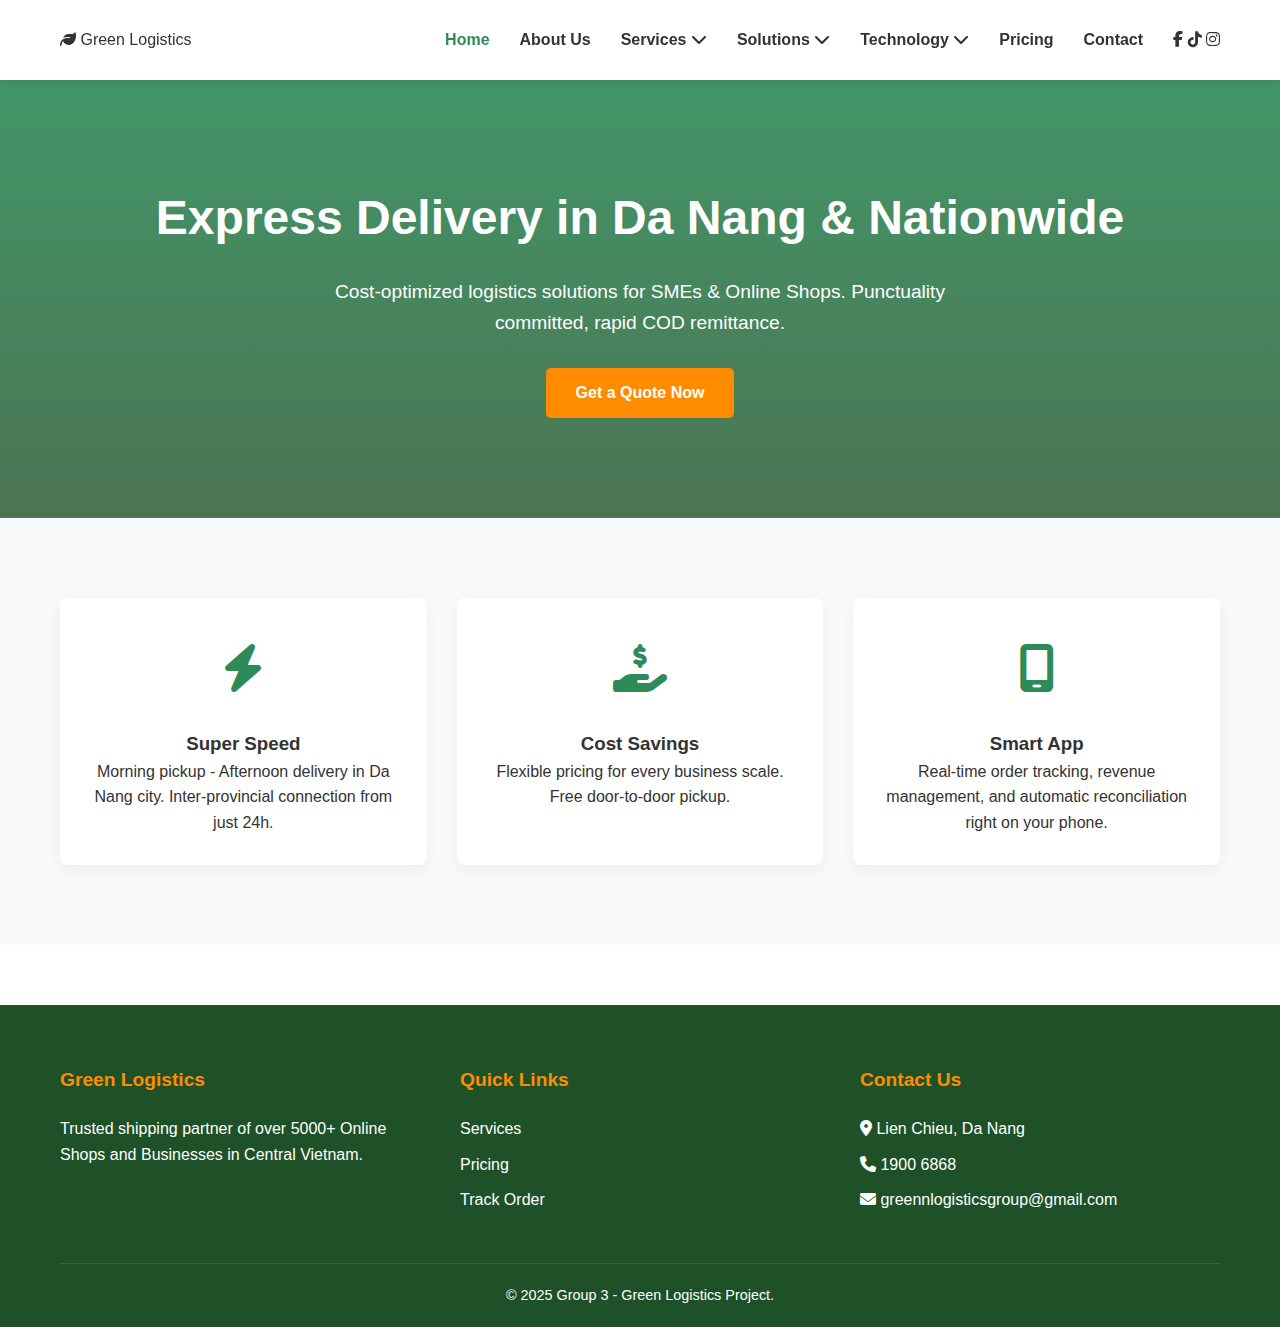
<file: index.html>
<!DOCTYPE html>
<html lang="en">
<head>
    <meta charset="UTF-8">
    <meta name="viewport" content="width=device-width, initial-scale=1.0">
    <title>Green Logistics - Green Transportation, Delivering Trust</title>
    <link rel="stylesheet" href="https://cdnjs.cloudflare.com/ajax/libs/font-awesome/6.4.0/css/all.min.css">
    <link rel="stylesheet" href="css/style.css">
</head>
<body>

<header>
    <div class="container navbar">
        <a href="index.html" class="logo">
            <i class="fas fa-leaf"></i> Green Logistics
        </a>

        <div class="hamburger">
            <i class="fas fa-bars"></i>
        </div>

        <ul class="nav-links">
            <li><a href="index.html">Home</a></li>
            
            <li><a href="pages/about.html">About Us</a></li>
            
            <li class="dropdown-trigger">
                <a href="pages/services.html">Services <i class="fas fa-chevron-down"></i></a>
                <ul class="dropdown-menu">
                    <li><a href="pages/services/same-day.html">Same-Day Delivery</a></li>
                    <li><a href="pages/services/cod.html">COD Service</a></li>
                    <li><a href="pages/services/warehouse.html">Warehousing & Fulfillment</a></li>
                </ul>
            </li>

            <li class="dropdown-trigger">
                <a href="pages/solutions.html">Solutions <i class="fas fa-chevron-down"></i></a>
                <ul class="dropdown-menu">
                    <li><a href="pages/solutions/online-shops.html">For Online Shops</a></li>
                    <li><a href="pages/solutions/sme.html">For SMEs</a></li>
                </ul>
            </li>

            <li class="dropdown-trigger">
                <a href="pages/technology.html">Technology <i class="fas fa-chevron-down"></i></a>
                <ul class="dropdown-menu">
                    <li><a href="pages/technology/tracking-system.html">Order Tracking</a></li>
                </ul>
            </li>

            <li><a href="pages/pricing.html">Pricing</a></li>
            <li><a href="pages/contact.html">Contact</a></li>

            <li class="social-icons-group">
                <a href="https://www.facebook.com/61584382042340/" target="_blank" class="social-icon fb" title="Facebook">
                    <i class="fab fa-facebook-f"></i>
                </a>
                <a href="https://www.tiktok.com/@logisticgreengroup/" target="_blank" class="social-icon tiktok" title="TikTok">
                    <i class="fab fa-tiktok"></i>
                </a>
                <a href="https://www.instagram.com/greenn_logistics/" target="_blank" class="social-icon insta" title="Instagram">
                    <i class="fab fa-instagram"></i>
                </a>
            </li>
        </ul>
    </div>
</header>

    <section class="hero">
        <div class="container">
            <h1>Express Delivery in Da Nang & Nationwide</h1>
            <p>Cost-optimized logistics solutions for SMEs & Online Shops. Punctuality committed, rapid COD remittance.</p>
            <a href="pages/contact.html" class="btn btn-primary">Get a Quote Now</a>
        </div>
    </section>

    <section class="features">
        <div class="container">
            <div class="grid-3">
                <div class="card">
                    <div class="card-icon"><i class="fas fa-bolt"></i></div>
                    <h3>Super Speed</h3>
                    <p>Morning pickup - Afternoon delivery in Da Nang city. Inter-provincial connection from just 24h.</p>
                </div>
                <div class="card">
                    <div class="card-icon"><i class="fas fa-hand-holding-dollar"></i></div>
                    <h3>Cost Savings</h3>
                    <p>Flexible pricing for every business scale. Free door-to-door pickup.</p>
                </div>
                <div class="card">
                    <div class="card-icon"><i class="fas fa-mobile-screen"></i></div>
                    <h3>Smart App</h3>
                    <p>Real-time order tracking, revenue management, and automatic reconciliation right on your phone.</p>
                </div>
            </div>
        </div>
    </section>

    <footer>
        <div class="container">
            <div class="footer-grid">
                <div class="footer-col">
                    <h3>Green Logistics</h3>
                    <p>Trusted shipping partner of over 5000+ Online Shops and Businesses in Central Vietnam.</p>
                </div>
                <div class="footer-col">
                    <h3>Quick Links</h3>
                    <ul>
                        <li><a href="pages/services.html">Services</a></li>
                        <li><a href="pages/pricing.html">Pricing</a></li>
                        <li><a href="pages/technology/tracking-system.html">Track Order</a></li>
                    </ul>
                </div>
                <div class="footer-col">
                    <h3>Contact Us</h3>
                    <ul>
                        <li><i class="fas fa-map-marker-alt"></i> Lien Chieu, Da Nang</li>
                        <li><i class="fas fa-phone"></i> 1900 6868</li>
                        <li><i class="fas fa-envelope"></i> greennlogisticsgroup@gmail.com</li>
                    </ul>
                </div>
            </div>
            <div class="copyright">
                <p>&copy; 2025 Group 3 - Green Logistics Project.</p>
            </div>
        </div>
    </footer>

    <script src="js/script.js"></script>
</body>
</html>
</file>
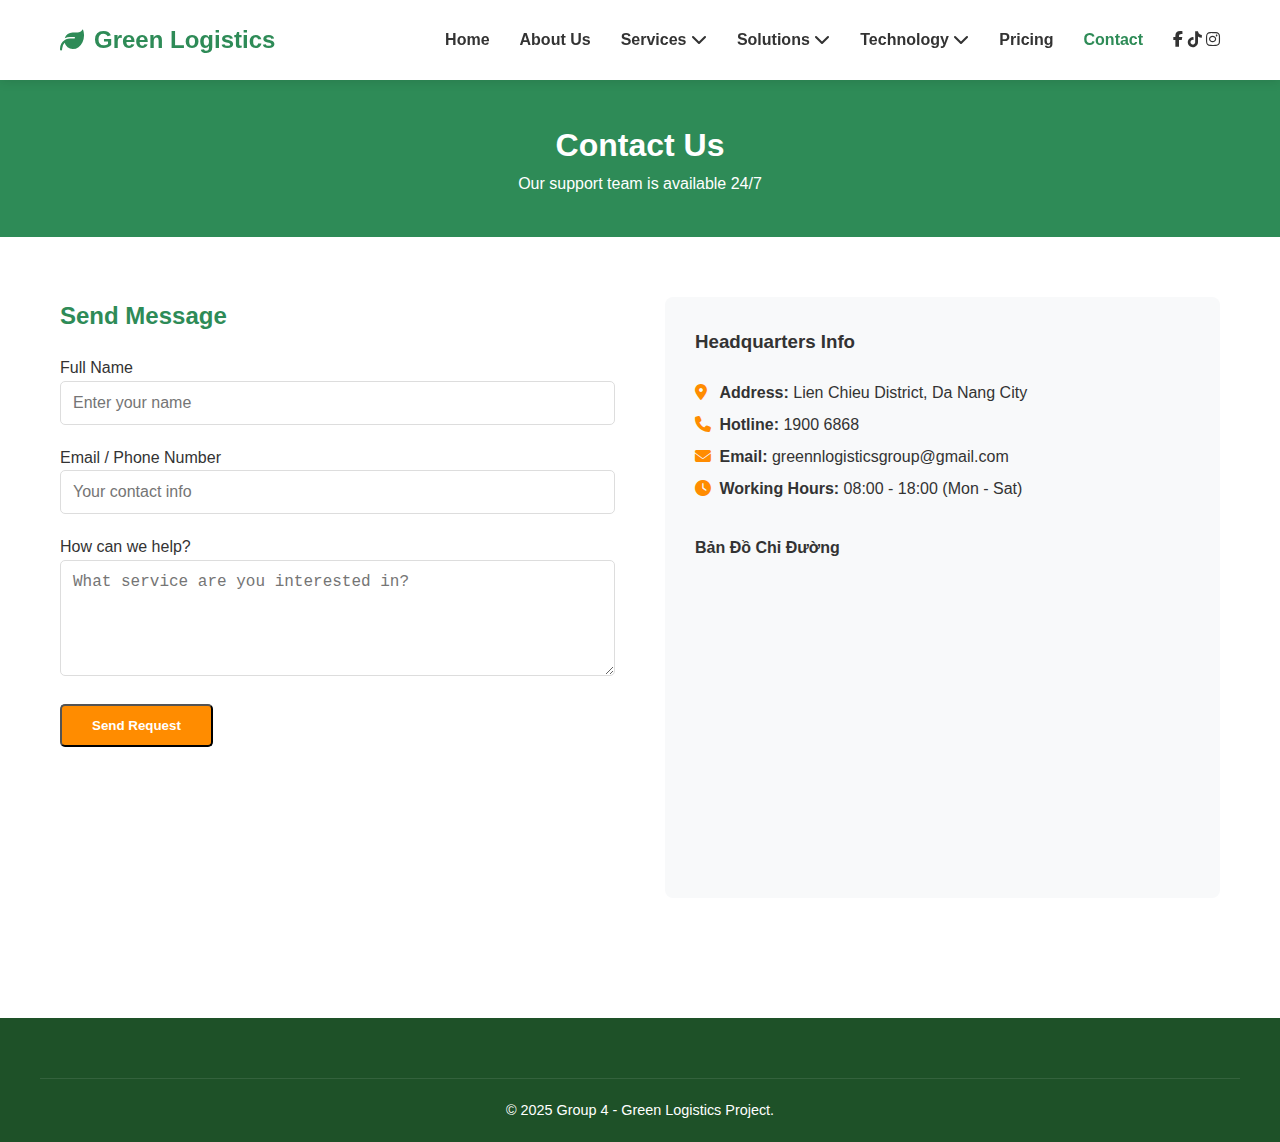
<file: pages/contact.html>
<!DOCTYPE html>
<html lang="en">
<head>
    <meta charset="UTF-8">
    <meta name="viewport" content="width=device-width, initial-scale=1.0">
    <title>Contact Us - Green Logistics</title>
    <link rel="stylesheet" href="https://cdnjs.cloudflare.com/ajax/libs/font-awesome/6.4.0/css/all.min.css">
    <link rel="stylesheet" href="../css/style.css">
</head>
<body>

<header>
    <div class="container navbar">
        <a href="../index.html" class="logo">
            <i class="fas fa-leaf"></i> Green Logistics
        </a>

        <div class="hamburger">
            <i class="fas fa-bars"></i>
        </div>

        <ul class="nav-links">
            <li><a href="../index.html">Home</a></li>
            
            <li><a href="about.html">About Us</a></li>
            
            <li class="dropdown-trigger">
                <a href="services.html">Services <i class="fas fa-chevron-down"></i></a>
                <ul class="dropdown-menu">
                    <li><a href="services/same-day.html">Same-Day Delivery</a></li>
                    <li><a href="services/cod.html">COD Service</a></li>
                    <li><a href="services/warehouse.html">Warehousing & Fulfillment</a></li>
                </ul>
            </li>

            <li class="dropdown-trigger">
                <a href="solutions.html">Solutions <i class="fas fa-chevron-down"></i></a>
                <ul class="dropdown-menu">
                    <li><a href="solutions/online-shops.html">For Online Shops</a></li>
                    <li><a href="solutions/sme.html">For SMEs</a></li>
                </ul>
            </li>

            <li class="dropdown-trigger">
                <a href="technology.html">Technology <i class="fas fa-chevron-down"></i></a>
                <ul class="dropdown-menu">
                    <li><a href="technology/tracking-system.html">Order Tracking</a></li>
                </ul>
            </li>

            <li><a href="pricing.html">Pricing</a></li>
            <li><a href="contact.html">Contact</a></li>

            <li class="social-icons-group">
                <a href="https://www.facebook.com/profile.php?id=61584382042340/" target="_blank" class="social-icon fb" title="Facebook">
                    <i class="fab fa-facebook-f"></i>
                </a>
                <a href="https://www.tiktok.com/@logisticgreengroup/" target="_blank" class="social-icon tiktok" title="TikTok">
                    <i class="fab fa-tiktok"></i>
                </a>
                <a href="https://www.instagram.com/greenn_logistics/" target="_blank" class="social-icon insta" title="Instagram">
                    <i class="fab fa-instagram"></i>
                </a>
            </li>
        </ul>
    </div>
</header>

    <div class="page-header">
        <div class="container">
            <h1>Contact Us</h1>
            <p>Our support team is available 24/7</p>
        </div>
    </div>

    <section class="container" style="padding: 60px 20px;">
        <div class="grid-3" style="grid-template-columns: 1fr 1fr; gap: 50px;">
            <div>
                <h2 style="margin-bottom: 20px; color: var(--primary-color);">Send Message</h2>
                <form>
                    <div class="form-group">
                        <label>Full Name</label>
                        <input type="text" class="form-control" placeholder="Enter your name">
                    </div>
                    <div class="form-group">
                        <label>Email / Phone Number</label>
                        <input type="text" class="form-control" placeholder="Your contact info">
                    </div>
                    <div class="form-group">
                        <label>How can we help?</label>
                        <textarea class="form-control" rows="5" placeholder="What service are you interested in?"></textarea>
                    </div>
                    <button type="submit" class="btn btn-primary">Send Request</button>
                </form>
            </div>

            <div style="background: var(--light-bg); padding: 30px; border-radius: 8px;">
                <h3 style="margin-bottom: 20px;">Headquarters Info</h3>
                <ul style="list-style: none; line-height: 2;">
                    <li><i class="fas fa-map-marker-alt" style="color: var(--accent-color); width: 20px;"></i> <strong>Address:</strong> Lien Chieu District, Da Nang City</li>
                    <li><i class="fas fa-phone" style="color: var(--accent-color); width: 20px;"></i> <strong>Hotline:</strong> 1900 6868</li>
                    <li><i class="fas fa-envelope" style="color: var(--accent-color); width: 20px;"></i> <strong>Email:</strong> greennlogisticsgroup@gmail.com</li>
                    <li><i class="fas fa-clock" style="color: var(--accent-color); width: 20px;"></i> <strong>Working Hours:</strong> 08:00 - 18:00 (Mon - Sat)</li>
                </ul>
                <div style="margin-top: 30px;">
                    <h4>Bản Đồ Chỉ Đường</h4>
                    <!-- BẮT ĐẦU: Bản đồ Google Maps nhúng thật -->
                    <div class="map-container">
<iframe src="https://www.google.com/maps/embed?pb=!1m18!1m12!1m3!1d4547.801496321552!2d108.14059357576016!3d16.069046739441585!2m3!1f0!2f0!3f0!3m2!1i1024!2i768!4f13.1!3m3!1m2!1s0x3142192acc1187a5%3A0xf584e0eee3fd1ddc!2zMTUxLzUyIMOCdSBDxqEsIEhvw6AgS2jDoW5oIELhuq9jLCBMacOqbiBDaGnhu4N1LCDEkMOgIE7hurVuZyA1NTAwMDAsIFZp4buHdCBOYW0!5e1!3m2!1svi!2s!4v1764814715483!5m2!1svi!2s" width="400" height="300" style="border:0;" allowfullscreen="" loading="lazy" referrerpolicy="no-referrer-when-downgrade"></iframe>
                    </div>
                    <!-- KẾT THÚC: Bản đồ -->
                </div>
            </div>
        </div>
    </section>


    <footer>
        <div class="container copyright">
            <p>&copy; 2025 Group 4 - Green Logistics Project.</p>
        </div>
    </footer>
    <script src="../js/script.js"></script>
</body>
</html>
</file>
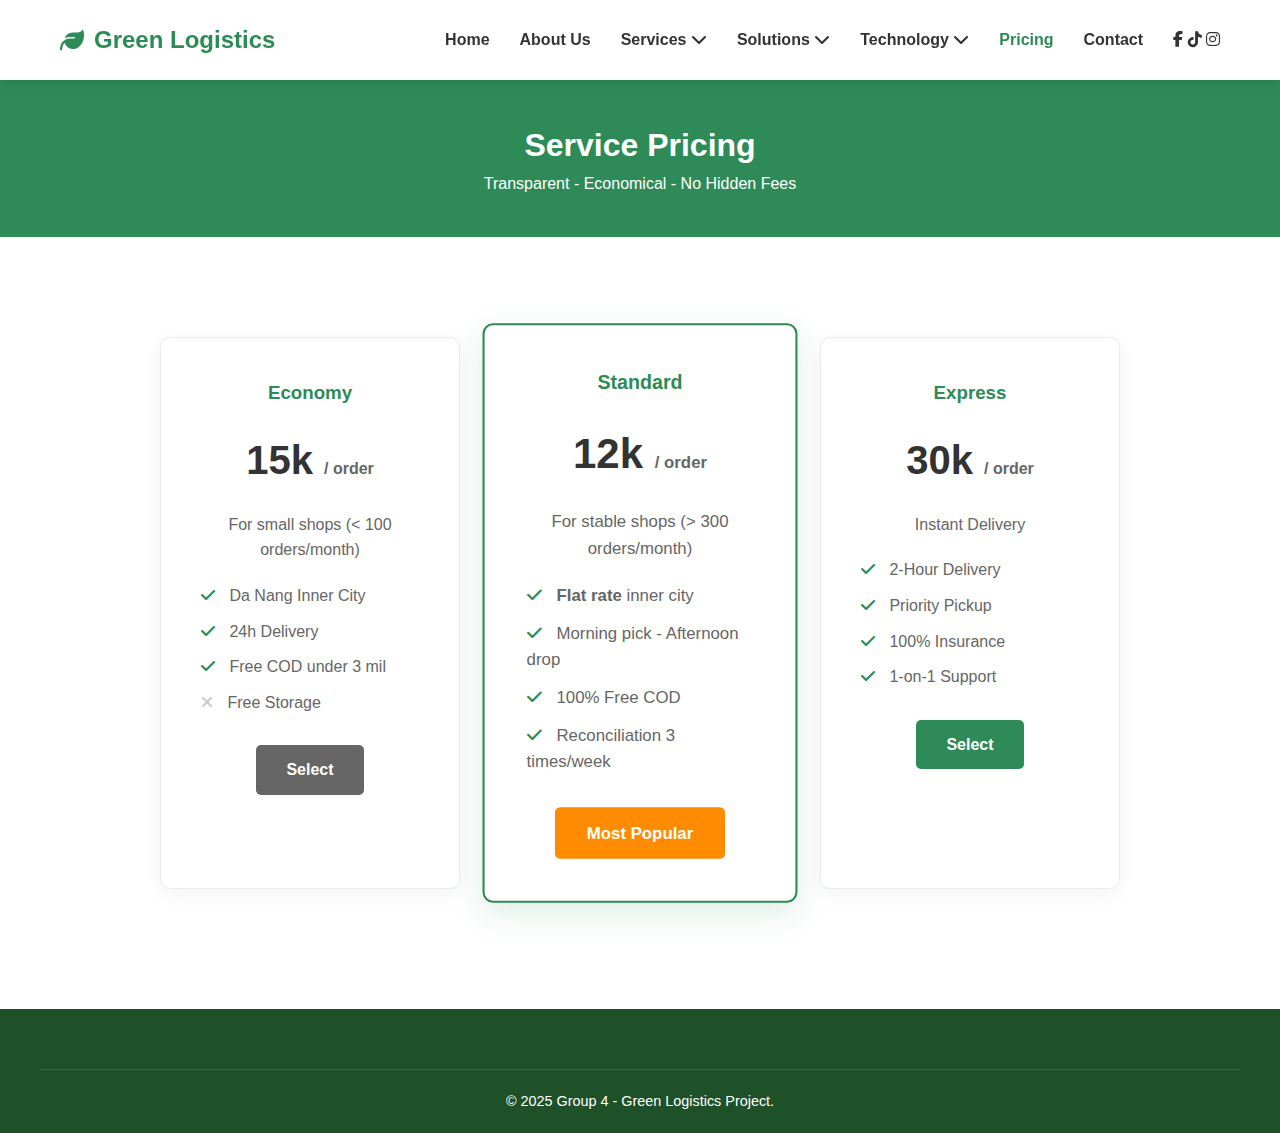
<file: pages/pricing.html>
<!DOCTYPE html>
<html lang="en">
<head>
    <meta charset="UTF-8">
    <meta name="viewport" content="width=device-width, initial-scale=1.0">
    <title>Pricing - Green Logistics</title>
    <link rel="stylesheet" href="https://cdnjs.cloudflare.com/ajax/libs/font-awesome/6.4.0/css/all.min.css">
    <link rel="stylesheet" href="../css/style.css">
</head>
<body>

<header>
    <div class="container navbar">
        <a href="../index.html" class="logo">
            <i class="fas fa-leaf"></i> Green Logistics
        </a>

        <div class="hamburger">
            <i class="fas fa-bars"></i>
        </div>

        <ul class="nav-links">
            <li><a href="../index.html">Home</a></li>
            <li><a href="about.html">About Us</a></li>
            
            <li class="dropdown-trigger">
                <a href="services.html">Services <i class="fas fa-chevron-down"></i></a>
                <ul class="dropdown-menu">
                    <li><a href="services/same-day.html">Same-Day Delivery</a></li>
                    <li><a href="services/cod.html">COD Service</a></li>
                    <li><a href="services/warehouse.html">Warehousing & Fulfillment</a></li>
                </ul>
            </li>

             <li class="dropdown-trigger">
                <a href="solutions.html">Solutions <i class="fas fa-chevron-down"></i></a>
                <ul class="dropdown-menu">
                    <li><a href="solutions/online-shops.html">For Online Shops</a></li>
                    <li><a href="solutions/sme.html">For SMEs</a></li>
                </ul>
            </li>

            <li class="dropdown-trigger">
                <a href="technology.html">Technology <i class="fas fa-chevron-down"></i></a>
                <ul class="dropdown-menu">
                    <li><a href="technology/tracking-system.html">Order Tracking</a></li>
                </ul>
            </li>

            <li><a href="pricing.html">Pricing</a></li>
            <li><a href="contact.html">Contact</a></li>

            <li class="social-icons-group">
                <a href="https://www.facebook.com/profile.php?id=61584382042340/" target="_blank" class="social-icon fb" title="Facebook">
                    <i class="fab fa-facebook-f"></i>
                </a>
                <a href="https://www.tiktok.com/@logisticgreengroup/" target="_blank" class="social-icon tiktok" title="TikTok">
                    <i class="fab fa-tiktok"></i>
                </a>
                <a href="https://www.instagram.com/greenn_logistics/" target="_blank" class="social-icon insta" title="Instagram">
                    <i class="fab fa-instagram"></i>
                </a>
            </li>
        </ul>
    </div>
</header>

    <div class="page-header">
        <div class="container">
            <h1>Service Pricing</h1>
            <p>Transparent - Economical - No Hidden Fees</p>
        </div>
    </div>

    <section class="container" style="padding: 60px 20px;">
        <div class="pricing-table">
            <div class="price-card">
                <h3>Economy</h3>
                <div class="price">15k <span>/ order</span></div>
                <p style="color: #666; margin-bottom: 20px;">For small shops (< 100 orders/month)</p>
                <ul class="price-features">
                    <li><i class="fas fa-check"></i> Da Nang Inner City</li>
                    <li><i class="fas fa-check"></i> 24h Delivery</li>
                    <li><i class="fas fa-check"></i> Free COD under 3 mil</li>
                    <li><i class="fas fa-times" style="color: #ccc;"></i> Free Storage</li>
                </ul>
                <a href="contact.html" class="btn btn-secondary" style="background: #666;">Select</a>
            </div>

            <div class="price-card featured">
                <h3>Standard</h3>
                <div class="price">12k <span>/ order</span></div>
                <p style="color: #666; margin-bottom: 20px;">For stable shops (> 300 orders/month)</p>
                <ul class="price-features">
                    <li><i class="fas fa-check"></i> <strong>Flat rate</strong> inner city</li>
                    <li><i class="fas fa-check"></i> Morning pick - Afternoon drop</li>
                    <li><i class="fas fa-check"></i> 100% Free COD</li>
                    <li><i class="fas fa-check"></i> Reconciliation 3 times/week</li>
                </ul>
                <a href="contact.html" class="btn btn-primary">Most Popular</a>
            </div>

            <div class="price-card">
                <h3>Express</h3>
                <div class="price">30k <span>/ order</span></div>
                <p style="color: #666; margin-bottom: 20px;">Instant Delivery</p>
                <ul class="price-features">
                    <li><i class="fas fa-check"></i> 2-Hour Delivery</li>
                    <li><i class="fas fa-check"></i> Priority Pickup</li>
                    <li><i class="fas fa-check"></i> 100% Insurance</li>
                    <li><i class="fas fa-check"></i> 1-on-1 Support</li>
                </ul>
                <a href="contact.html" class="btn btn-secondary">Select</a>
            </div>
        </div>
    </section>

    <footer>
        <div class="container copyright">
            <p>&copy; 2025 Group 4 - Green Logistics Project.</p>
        </div>
    </footer>
    <script src="../js/script.js"></script>
</body>
</html>
</file>
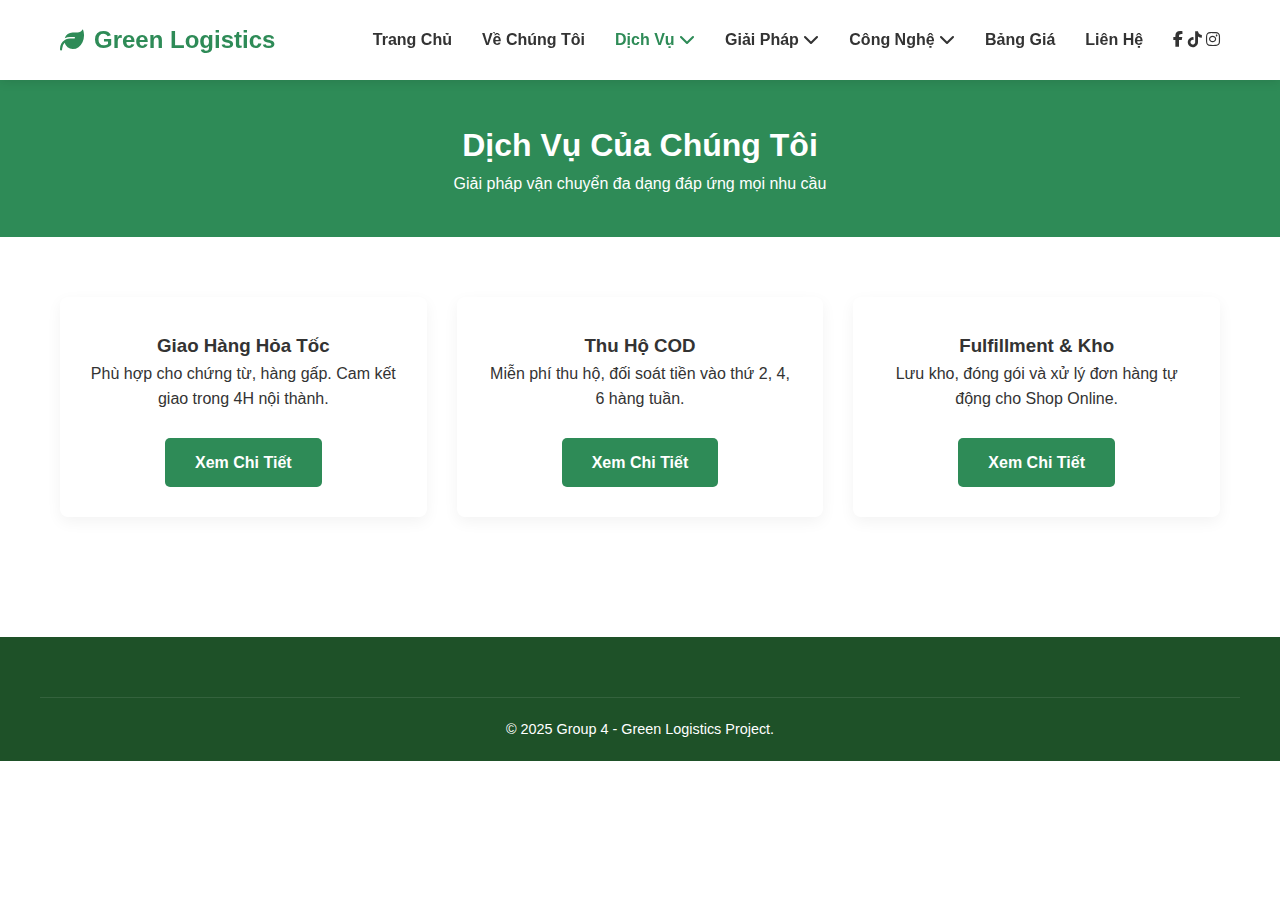
<file: pages/services.html>
<!DOCTYPE html>
<html lang="vi">
<head>
    <meta charset="UTF-8">
    <meta name="viewport" content="width=device-width, initial-scale=1.0">
    <title>Dịch Vụ - Green Logistics</title>
    <link rel="stylesheet" href="https://cdnjs.cloudflare.com/ajax/libs/font-awesome/6.4.0/css/all.min.css">
    <!-- Lùi ra 1 cấp để lấy CSS -->
    <link rel="stylesheet" href="../css/style.css">
</head>
<body>

<!-- HEADER CHUẨN (Dành cho các file trong thư mục /pages/) -->
<header>
    <div class="container navbar">
        <!-- Logo: Trỏ về trang chủ ở thư mục gốc -->
        <a href="../index.html" class="logo">
            <i class="fas fa-leaf"></i> Green Logistics
        </a>

        <!-- Nút Hamburger cho Mobile -->
        <div class="hamburger">
            <i class="fas fa-bars"></i>
        </div>

        <!-- Menu Chính -->
        <ul class="nav-links">
            <!-- 1. Trang Chủ (Lùi 1 cấp) -->
            <li><a href="../index.html">Trang Chủ</a></li>
            
            <!-- 2. Về Chúng Tôi (Cùng cấp) -->
            <li><a href="about.html">Về Chúng Tôi</a></li>
            
            <!-- 3. Dropdown Dịch Vụ -->
            <li class="dropdown-trigger">
                <a href="services.html">Dịch Vụ <i class="fas fa-chevron-down"></i></a>
                <ul class="dropdown-menu">
                    <!-- Các file này nằm trong thư mục services/ -->
                    <li><a href="services/same-day.html">Giao Trong Ngày</a></li>
                    <li><a href="services/cod.html">Dịch Vụ COD</a></li>
                    <li><a href="services/warehouse.html">Lưu Kho & Fulfillment</a></li>
                </ul>
            </li>

            <!-- 4. Dropdown Giải Pháp -->
             <li class="dropdown-trigger">
                <a href="solutions.html">Giải Pháp <i class="fas fa-chevron-down"></i></a>
                <ul class="dropdown-menu">
                    <!-- Các file này nằm trong thư mục solutions/ -->
                    <li><a href="solutions/online-shops.html">Cho Shop Online</a></li>
                    <li><a href="solutions/sme.html">Cho Doanh Nghiệp SME</a></li>
                </ul>
            </li>

            <!-- 5. Dropdown Công Nghệ -->
            <li class="dropdown-trigger">
                <a href="technology.html">Công Nghệ <i class="fas fa-chevron-down"></i></a>
                <ul class="dropdown-menu">
                    <!-- File này nằm trong thư mục technology/ -->
                    <li><a href="technology/tracking-system.html">Tra Cứu Đơn Hàng</a></li>
                </ul>
            </li>

            <!-- 6. Bảng Giá & Liên Hệ -->
            <li><a href="pricing.html">Bảng Giá</a></li>
            <li><a href="contact.html">Liên Hệ</a></li>

            <!-- 7. Mạng Xã Hội (Đã làm to hơn) -->
            <li class="social-icons-group">
                <!-- Bạn hãy thay link thật vào dấu # bên dưới -->
                <a href="https://www.facebook.com/profile.php?id=61584382042340/" target="_blank" class="social-icon fb" title="Facebook">
                    <i class="fab fa-facebook-f"></i>
                </a>
                <a href="https://www.tiktok.com/@logisticgreengroup/" target="_blank" class="social-icon tiktok" title="TikTok">
                    <i class="fab fa-tiktok"></i>
                </a>
                <a href="https://www.instagram.com/greenn_logistics/" target="_blank" class="social-icon insta" title="Instagram">
                    <i class="fab fa-instagram"></i>
                </a>
            </li>
        </ul>
    </div>
</header>

    <div class="page-header">
        <div class="container">
            <h1>Dịch Vụ Của Chúng Tôi</h1>
            <p>Giải pháp vận chuyển đa dạng đáp ứng mọi nhu cầu</p>
        </div>
    </div>

    <section class="container" style="padding: 60px 20px;">
        <div class="grid-3">
            <div class="card">
                <h3>Giao Hàng Hỏa Tốc</h3>
                <p>Phù hợp cho chứng từ, hàng gấp. Cam kết giao trong 4H nội thành.</p>
                <br>
                <a href="services/same-day.html" class="btn btn-secondary">Xem Chi Tiết</a>
            </div>
            <div class="card">
                <h3>Thu Hộ COD</h3>
                <p>Miễn phí thu hộ, đối soát tiền vào thứ 2, 4, 6 hàng tuần.</p>
                <br>
                <a href="services/cod.html" class="btn btn-secondary">Xem Chi Tiết</a>
            </div>
            <div class="card">
                <h3>Fulfillment & Kho</h3>
                <p>Lưu kho, đóng gói và xử lý đơn hàng tự động cho Shop Online.</p>
                <br>
                <a href="services/warehouse.html" class="btn btn-secondary">Xem Chi Tiết</a>
            </div>
        </div>
    </section>

    <!-- FOOTER (Giữ nguyên cấu trúc, sửa link nếu cần) -->
    <footer>
        <div class="container copyright">
            <p>&copy; 2025 Group 4 - Green Logistics Project.</p>
        </div>
    </footer>

    <!-- Lùi ra 1 cấp để lấy JS -->
    <script src="../js/script.js"></script>
</body>
</html>
</file>
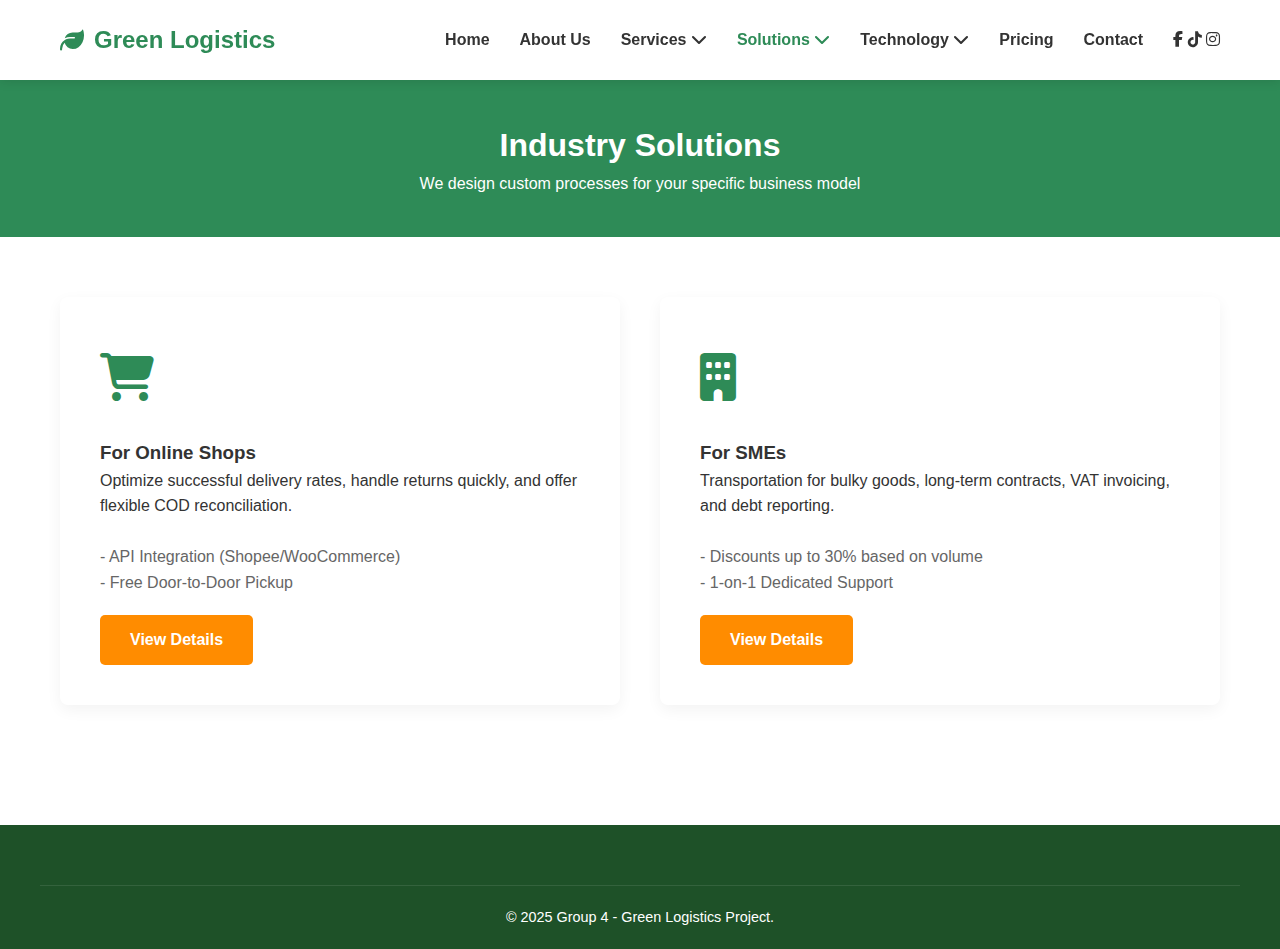
<file: pages/solutions.html>
<!DOCTYPE html>
<html lang="en">
<head>
    <meta charset="UTF-8">
    <meta name="viewport" content="width=device-width, initial-scale=1.0">
    <title>Solutions - Green Logistics</title>
    <link rel="stylesheet" href="https://cdnjs.cloudflare.com/ajax/libs/font-awesome/6.4.0/css/all.min.css">
    <link rel="stylesheet" href="../css/style.css">
</head>
<body>

<header>
    <div class="container navbar">
        <a href="../index.html" class="logo">
            <i class="fas fa-leaf"></i> Green Logistics
        </a>

        <div class="hamburger">
            <i class="fas fa-bars"></i>
        </div>

        <ul class="nav-links">
            <li><a href="../index.html">Home</a></li>
            <li><a href="about.html">About Us</a></li>
            
            <li class="dropdown-trigger">
                <a href="services.html">Services <i class="fas fa-chevron-down"></i></a>
                <ul class="dropdown-menu">
                    <li><a href="services/same-day.html">Same-Day Delivery</a></li>
                    <li><a href="services/cod.html">COD Service</a></li>
                    <li><a href="services/warehouse.html">Warehousing & Fulfillment</a></li>
                </ul>
            </li>

             <li class="dropdown-trigger">
                <a href="solutions.html">Solutions <i class="fas fa-chevron-down"></i></a>
                <ul class="dropdown-menu">
                    <li><a href="solutions/online-shops.html">For Online Shops</a></li>
                    <li><a href="solutions/sme.html">For SMEs</a></li>
                </ul>
            </li>

            <li class="dropdown-trigger">
                <a href="technology.html">Technology <i class="fas fa-chevron-down"></i></a>
                <ul class="dropdown-menu">
                    <li><a href="technology/tracking-system.html">Order Tracking</a></li>
                </ul>
            </li>

            <li><a href="pricing.html">Pricing</a></li>
            <li><a href="contact.html">Contact</a></li>

            <li class="social-icons-group">
                <a href="https://www.facebook.com/profile.php?id=61584382042340/" target="_blank" class="social-icon fb" title="Facebook">
                    <i class="fab fa-facebook-f"></i>
                </a>
                <a href="https://www.tiktok.com/@logisticgreengroup/" target="_blank" class="social-icon tiktok" title="TikTok">
                    <i class="fab fa-tiktok"></i>
                </a>
                <a href="https://www.instagram.com/greenn_logistics/" target="_blank" class="social-icon insta" title="Instagram">
                    <i class="fab fa-instagram"></i>
                </a>
            </li>
        </ul>
    </div>
</header>

    <div class="page-header">
        <div class="container">
            <h1>Industry Solutions</h1>
            <p>We design custom processes for your specific business model</p>
        </div>
    </div>

    <section class="container" style="padding: 60px 20px;">
        <div class="grid-3" style="grid-template-columns: 1fr 1fr; gap: 40px;">
            <div class="card" style="text-align: left; padding: 40px;">
                <div class="card-icon"><i class="fas fa-shopping-cart"></i></div>
                <h3>For Online Shops</h3>
                <p>Optimize successful delivery rates, handle returns quickly, and offer flexible COD reconciliation.</p>
                <br>
                <ul style="margin-bottom: 20px; color: #666;">
                    <li>- API Integration (Shopee/WooCommerce)</li>
                    <li>- Free Door-to-Door Pickup</li>
                </ul>
                <a href="solutions/online-shops.html" class="btn btn-primary">View Details</a>
            </div>

            <div class="card" style="text-align: left; padding: 40px;">
                <div class="card-icon"><i class="fas fa-building"></i></div>
                <h3>For SMEs</h3>
                <p>Transportation for bulky goods, long-term contracts, VAT invoicing, and debt reporting.</p>
                <br>
                <ul style="margin-bottom: 20px; color: #666;">
                    <li>- Discounts up to 30% based on volume</li>
                    <li>- 1-on-1 Dedicated Support</li>
                </ul>
                <a href="solutions/sme.html" class="btn btn-primary">View Details</a>
            </div>
        </div>
    </section>

    <footer>
        <div class="container copyright">
            <p>&copy; 2025 Group 4 - Green Logistics Project.</p>
        </div>
    </footer>
    <script src="../js/script.js"></script>
</body>
</html>
</file>
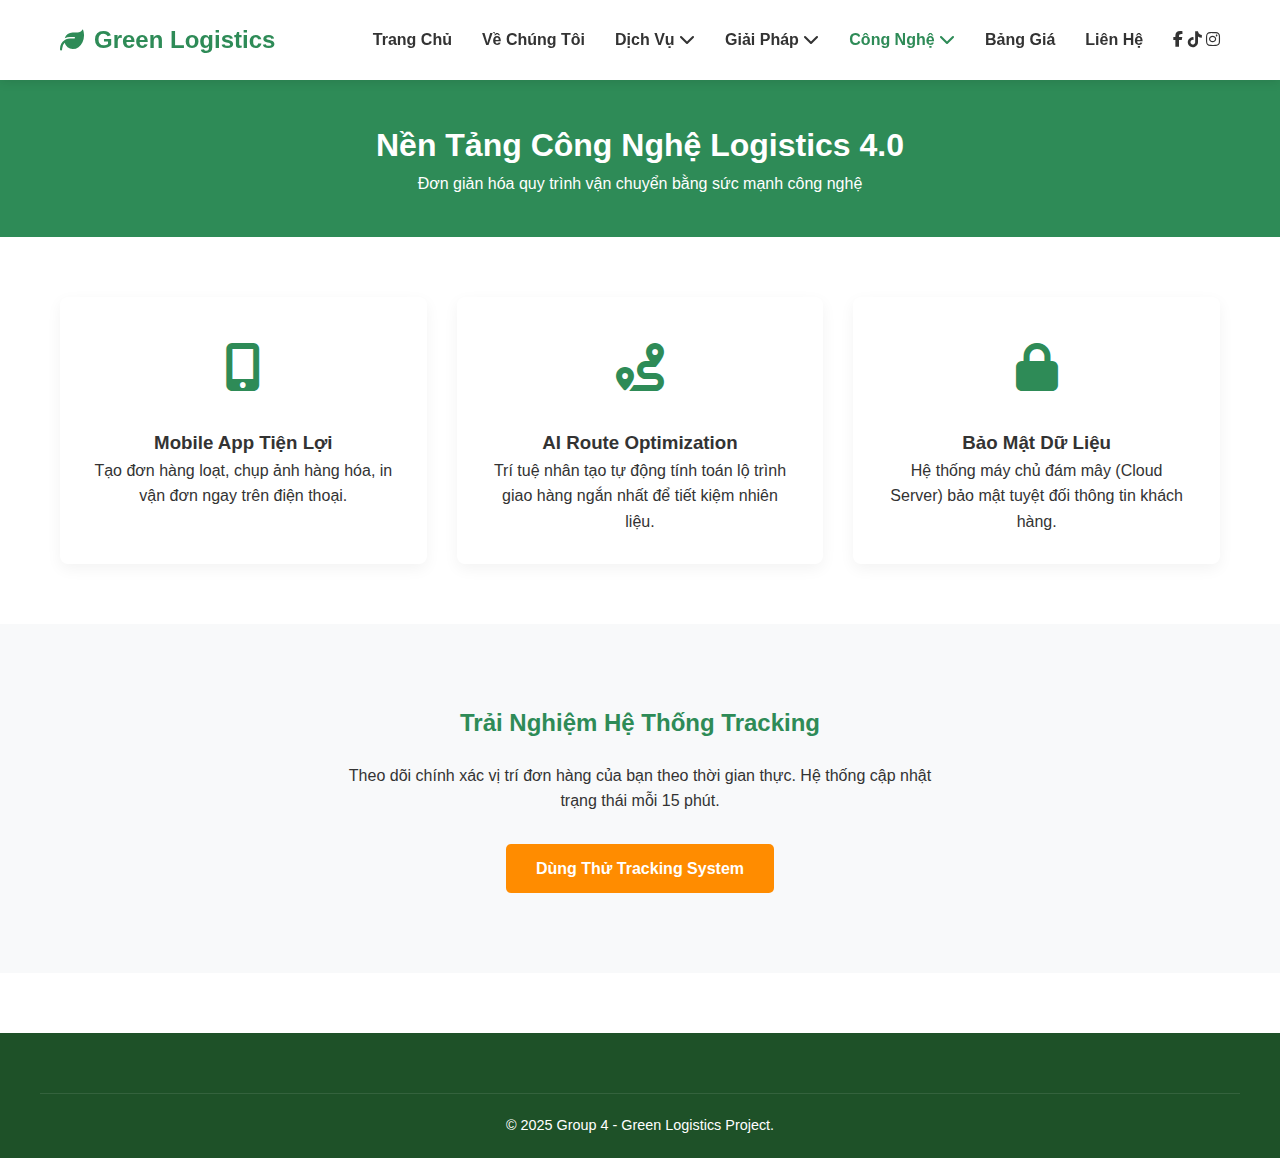
<file: pages/technology.html>
<!DOCTYPE html>
<html lang="vi">
<head>
    <meta charset="UTF-8">
    <meta name="viewport" content="width=device-width, initial-scale=1.0">
    <title>Công Nghệ - Green Logistics</title>
    <link rel="stylesheet" href="https://cdnjs.cloudflare.com/ajax/libs/font-awesome/6.4.0/css/all.min.css">
    <link rel="stylesheet" href="../css/style.css">
</head>
<body>

<!-- HEADER CHUẨN (Dành cho các file trong thư mục /pages/) -->
<header>
    <div class="container navbar">
        <!-- Logo: Trỏ về trang chủ ở thư mục gốc -->
        <a href="../index.html" class="logo">
            <i class="fas fa-leaf"></i> Green Logistics
        </a>

        <!-- Nút Hamburger cho Mobile -->
        <div class="hamburger">
            <i class="fas fa-bars"></i>
        </div>

        <!-- Menu Chính -->
        <ul class="nav-links">
            <!-- 1. Trang Chủ (Lùi 1 cấp) -->
            <li><a href="../index.html">Trang Chủ</a></li>
            
            <!-- 2. Về Chúng Tôi (Cùng cấp) -->
            <li><a href="about.html">Về Chúng Tôi</a></li>
            
            <!-- 3. Dropdown Dịch Vụ -->
            <li class="dropdown-trigger">
                <a href="services.html">Dịch Vụ <i class="fas fa-chevron-down"></i></a>
                <ul class="dropdown-menu">
                    <!-- Các file này nằm trong thư mục services/ -->
                    <li><a href="services/same-day.html">Giao Trong Ngày</a></li>
                    <li><a href="services/cod.html">Dịch Vụ COD</a></li>
                    <li><a href="services/warehouse.html">Lưu Kho & Fulfillment</a></li>
                </ul>
            </li>

            <!-- 4. Dropdown Giải Pháp -->
             <li class="dropdown-trigger">
                <a href="solutions.html">Giải Pháp <i class="fas fa-chevron-down"></i></a>
                <ul class="dropdown-menu">
                    <!-- Các file này nằm trong thư mục solutions/ -->
                    <li><a href="solutions/online-shops.html">Cho Shop Online</a></li>
                    <li><a href="solutions/sme.html">Cho Doanh Nghiệp SME</a></li>
                </ul>
            </li>

            <!-- 5. Dropdown Công Nghệ -->
            <li class="dropdown-trigger">
                <a href="technology.html">Công Nghệ <i class="fas fa-chevron-down"></i></a>
                <ul class="dropdown-menu">
                    <!-- File này nằm trong thư mục technology/ -->
                    <li><a href="technology/tracking-system.html">Tra Cứu Đơn Hàng</a></li>
                </ul>
            </li>

            <!-- 6. Bảng Giá & Liên Hệ -->
            <li><a href="pricing.html">Bảng Giá</a></li>
            <li><a href="contact.html">Liên Hệ</a></li>

            <!-- 7. Mạng Xã Hội (Đã làm to hơn) -->
            <li class="social-icons-group">
                <!-- Bạn hãy thay link thật vào dấu # bên dưới -->
                <a href="https://www.facebook.com/profile.php?id=61584382042340/" target="_blank" class="social-icon fb" title="Facebook">
                    <i class="fab fa-facebook-f"></i>
                </a>
                <a href="https://www.tiktok.com/@logisticgreengroup/" target="_blank" class="social-icon tiktok" title="TikTok">
                    <i class="fab fa-tiktok"></i>
                </a>
                <a href="https://www.instagram.com/greenn_logistics/" target="_blank" class="social-icon insta" title="Instagram">
                    <i class="fab fa-instagram"></i>
                </a>
            </li>
        </ul>
    </div>
</header>

    <div class="page-header">
        <div class="container">
            <h1>Nền Tảng Công Nghệ Logistics 4.0</h1>
            <p>Đơn giản hóa quy trình vận chuyển bằng sức mạnh công nghệ</p>
        </div>
    </div>

    <!-- Section 1: Giới thiệu chung -->
    <section class="container" style="padding: 60px 20px;">
        <div class="grid-3">
            <div class="card">
                <div class="card-icon"><i class="fas fa-mobile-alt"></i></div>
                <h3>Mobile App Tiện Lợi</h3>
                <p>Tạo đơn hàng loạt, chụp ảnh hàng hóa, in vận đơn ngay trên điện thoại.</p>
            </div>
            <div class="card">
                <div class="card-icon"><i class="fas fa-route"></i></div>
                <h3>AI Route Optimization</h3>
                <p>Trí tuệ nhân tạo tự động tính toán lộ trình giao hàng ngắn nhất để tiết kiệm nhiên liệu.</p>
            </div>
            <div class="card">
                <div class="card-icon"><i class="fas fa-lock"></i></div>
                <h3>Bảo Mật Dữ Liệu</h3>
                <p>Hệ thống máy chủ đám mây (Cloud Server) bảo mật tuyệt đối thông tin khách hàng.</p>
            </div>
        </div>
    </section>

    <!-- Section 2: Call to Action Tracking -->
    <section style="background: var(--light-bg); padding: 80px 0; text-align: center;">
        <div class="container">
            <h2 style="color: var(--primary-color); margin-bottom: 20px;">Trải Nghiệm Hệ Thống Tracking</h2>
            <p style="max-width: 600px; margin: 0 auto 30px;">
                Theo dõi chính xác vị trí đơn hàng của bạn theo thời gian thực. Hệ thống cập nhật trạng thái mỗi 15 phút.
            </p>
            <!-- Link tới trang Tracking chi tiết -->
            <a href="technology/tracking-system.html" class="btn btn-primary">Dùng Thử Tracking System</a>
        </div>
    </section>

    <footer>
        <div class="container copyright">
            <p>&copy; 2025 Group 4 - Green Logistics Project.</p>
        </div>
    </footer>
    <script src="../js/script.js"></script>
</body>
</html>
</file>
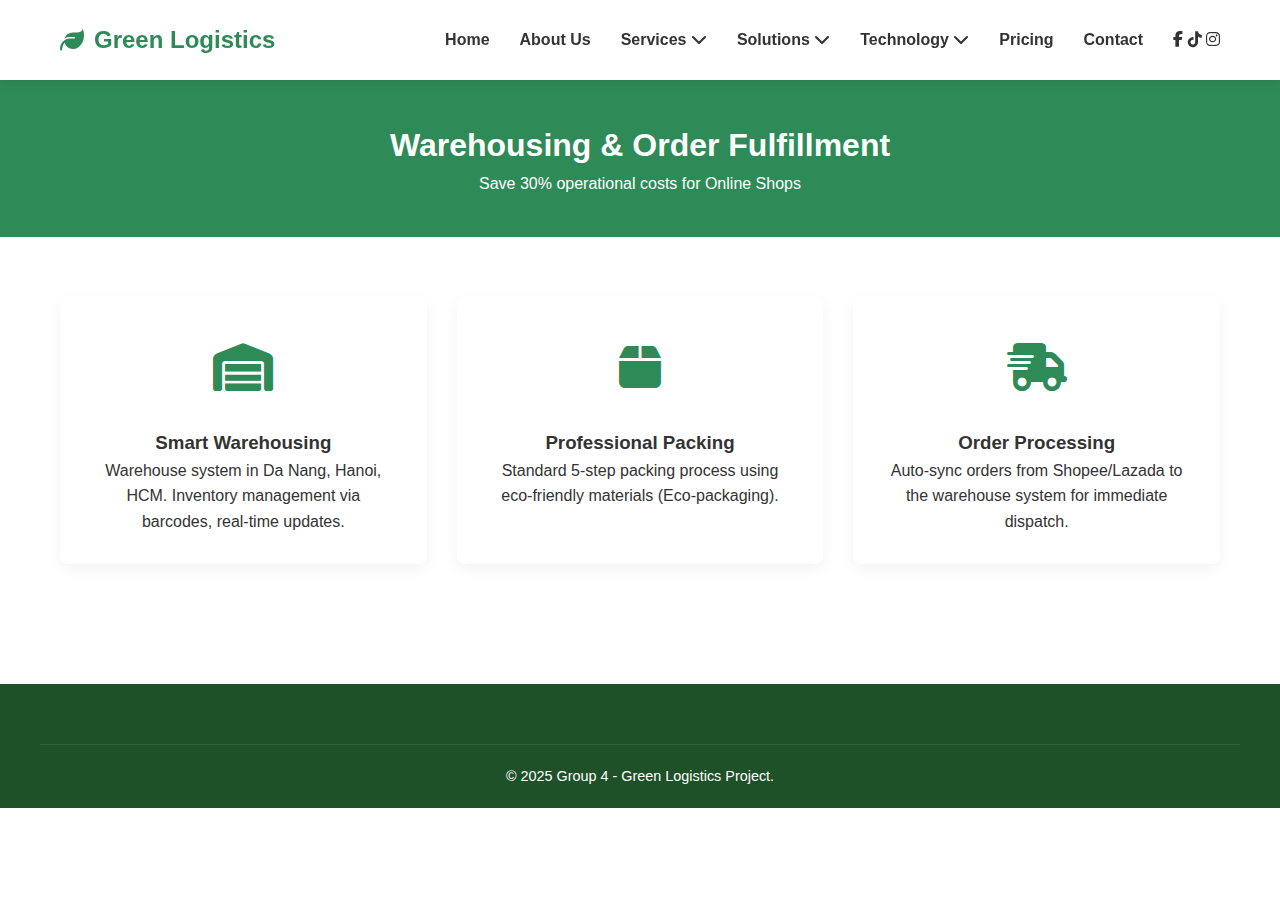
<file: pages/services/warehouse.html>
<!DOCTYPE html>
<html lang="en">
<head>
    <meta charset="UTF-8">
    <meta name="viewport" content="width=device-width, initial-scale=1.0">
    <title>Warehousing & Fulfillment - Green Logistics</title>
    <link rel="stylesheet" href="https://cdnjs.cloudflare.com/ajax/libs/font-awesome/6.4.0/css/all.min.css">
    <link rel="stylesheet" href="../../css/style.css">
</head>
<body>

<header>
    <div class="container navbar">
        <a href="../../index.html" class="logo">
            <i class="fas fa-leaf"></i> Green Logistics
        </a>

        <div class="hamburger">
            <i class="fas fa-bars"></i>
        </div>

        <ul class="nav-links">
            <li><a href="../../index.html">Home</a></li>
            <li><a href="../about.html">About Us</a></li>
            
            <li class="dropdown-trigger">
                <a href="../services.html">Services <i class="fas fa-chevron-down"></i></a>
                <ul class="dropdown-menu">
                    <li><a href="same-day.html">Same-Day Delivery</a></li>
                    <li><a href="cod.html">COD Service</a></li>
                    <li><a href="warehouse.html">Warehousing & Fulfillment</a></li>
                </ul>
            </li>

             <li class="dropdown-trigger">
                <a href="../solutions.html">Solutions <i class="fas fa-chevron-down"></i></a>
                <ul class="dropdown-menu">
                    <li><a href="../solutions/online-shops.html">For Online Shops</a></li>
                    <li><a href="../solutions/sme.html">For SMEs</a></li>
                </ul>
            </li>

            <li class="dropdown-trigger">
                <a href="../technology.html">Technology <i class="fas fa-chevron-down"></i></a>
                <ul class="dropdown-menu">
                    <li><a href="../technology/tracking-system.html">Order Tracking</a></li>
                </ul>
            </li>

            <li><a href="../pricing.html">Pricing</a></li>
            <li><a href="../contact.html">Contact</a></li>

            <li class="social-icons-group">
                <a href="https://www.facebook.com/profile.php?id=61584382042340/" target="_blank" class="social-icon fb" title="Facebook">
                    <i class="fab fa-facebook-f"></i>
                </a>
                <a href="https://www.tiktok.com/@logisticgreengroup/" target="_blank" class="social-icon tiktok" title="TikTok">
                    <i class="fab fa-tiktok"></i>
                </a>
                <a href="https://www.instagram.com/greenn_logistics/" target="_blank" class="social-icon insta" title="Instagram">
                    <i class="fab fa-instagram"></i>
                </a>
            </li>
        </ul>
    </div>
</header>

    <div class="page-header">
        <div class="container">
            <h1>Warehousing & Order Fulfillment</h1>
            <p>Save 30% operational costs for Online Shops</p>
        </div>
    </div>

    <section class="container" style="padding: 60px 20px;">
        <div class="grid-3">
            <div class="card">
                <div class="card-icon"><i class="fas fa-warehouse"></i></div>
                <h3>Smart Warehousing</h3>
                <p>Warehouse system in Da Nang, Hanoi, HCM. Inventory management via barcodes, real-time updates.</p>
            </div>
            <div class="card">
                <div class="card-icon"><i class="fas fa-box"></i></div>
                <h3>Professional Packing</h3>
                <p>Standard 5-step packing process using eco-friendly materials (Eco-packaging).</p>
            </div>
            <div class="card">
                <div class="card-icon"><i class="fas fa-shipping-fast"></i></div>
                <h3>Order Processing</h3>
                <p>Auto-sync orders from Shopee/Lazada to the warehouse system for immediate dispatch.</p>
            </div>
        </div>
    </section>

    <footer>
        <div class="container copyright">
            <p>&copy; 2025 Group 4 - Green Logistics Project.</p>
        </div>
    </footer>
    <script src="../../js/script.js"></script>
</body>
</html>
</file>
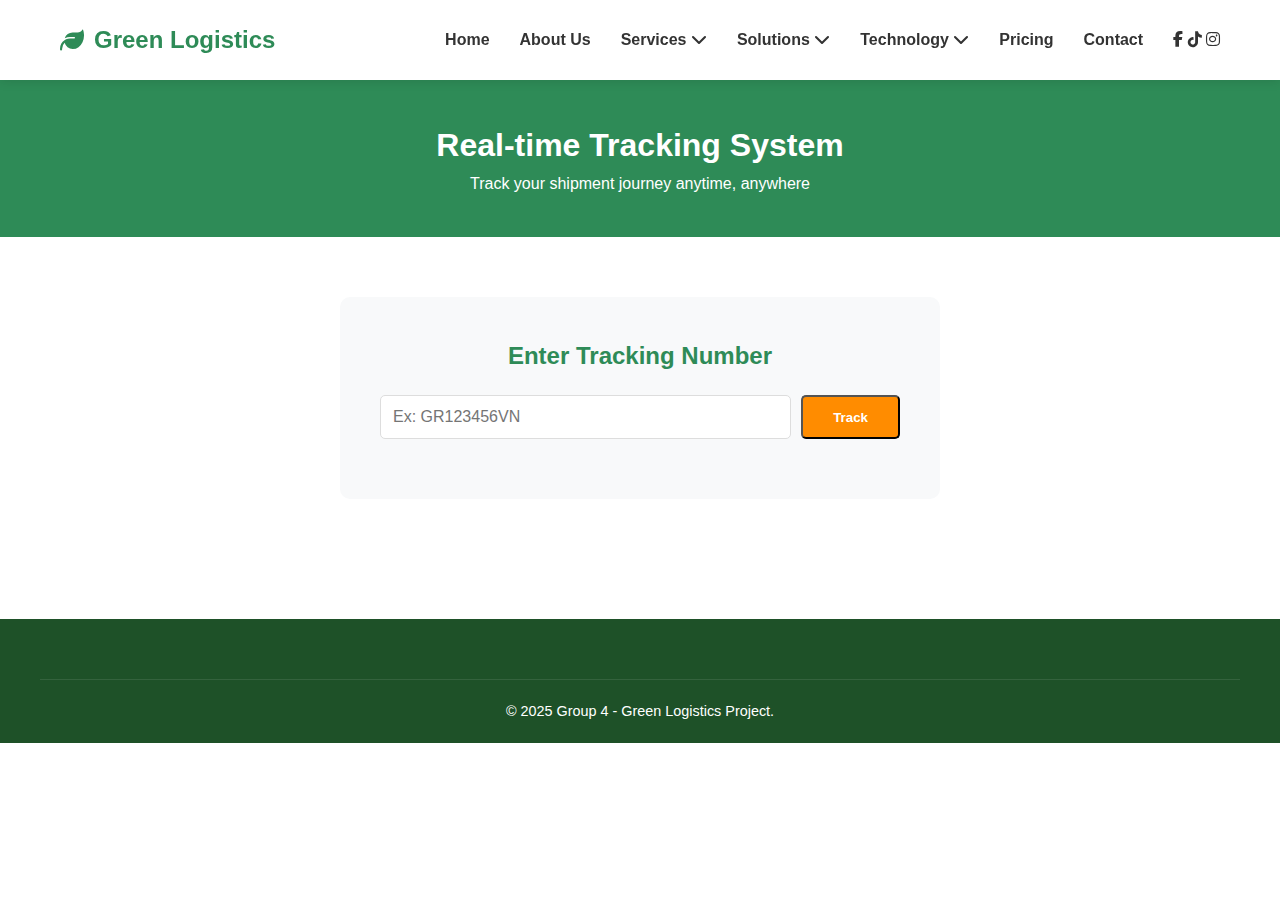
<file: pages/technology/tracking-system.html>
<!DOCTYPE html>
<html lang="en">
<head>
    <meta charset="UTF-8">
    <meta name="viewport" content="width=device-width, initial-scale=1.0">
    <title>Track Order - Green Logistics</title>
    <link rel="stylesheet" href="https://cdnjs.cloudflare.com/ajax/libs/font-awesome/6.4.0/css/all.min.css">
    <link rel="stylesheet" href="../../css/style.css">
</head>
<body>

    <header>
    <div class="container navbar">
        <a href="../../index.html" class="logo">
            <i class="fas fa-leaf"></i> Green Logistics
        </a>

        <div class="hamburger">
            <i class="fas fa-bars"></i>
        </div>

        <ul class="nav-links">
            <li><a href="../../index.html">Home</a></li>
            <li><a href="../about.html">About Us</a></li>
            
            <li class="dropdown-trigger">
                <a href="../services.html">Services <i class="fas fa-chevron-down"></i></a>
                <ul class="dropdown-menu">
                    <li><a href="../services/same-day.html">Same-Day Delivery</a></li>
                    <li><a href="../services/cod.html">COD Service</a></li>
                    <li><a href="../services/warehouse.html">Warehousing & Fulfillment</a></li>
                </ul>
            </li>

             <li class="dropdown-trigger">
                <a href="../solutions.html">Solutions <i class="fas fa-chevron-down"></i></a>
                <ul class="dropdown-menu">
                    <li><a href="../solutions/online-shops.html">For Online Shops</a></li>
                    <li><a href="../solutions/sme.html">For SMEs</a></li>
                </ul>
            </li>

            <li class="dropdown-trigger">
                <a href="../technology.html">Technology <i class="fas fa-chevron-down"></i></a>
                <ul class="dropdown-menu">
                    <li><a href="tracking-system.html">Order Tracking</a></li>
                </ul>
            </li>

            <li><a href="../pricing.html">Pricing</a></li>
            <li><a href="../contact.html">Contact</a></li>

            <li class="social-icons-group">
                <a href="https://www.facebook.com/profile.php?id=61584382042340/" target="_blank" class="social-icon fb" title="Facebook">
                    <i class="fab fa-facebook-f"></i>
                </a>
                <a href="https://www.tiktok.com/@logisticgreengroup/" target="_blank" class="social-icon tiktok" title="TikTok">
                    <i class="fab fa-tiktok"></i>
                </a>
                <a href="https://www.instagram.com/greenn_logistics/" target="_blank" class="social-icon insta" title="Instagram">
                    <i class="fab fa-instagram"></i>
                </a>
            </li>
        </ul>
    </div>
</header>


    <div class="page-header">
        <div class="container">
            <h1>Real-time Tracking System</h1>
            <p>Track your shipment journey anytime, anywhere</p>
        </div>
    </div>

    <section class="container" style="padding: 60px 20px;">
        <div class="tracking-box-large">
            <h2 style="margin-bottom: 20px; color: var(--primary-color);">Enter Tracking Number</h2>
            <div style="display: flex; gap: 10px; margin-bottom: 20px;">
                <input type="text" id="trackingCode" class="form-control" placeholder="Ex: GR123456VN">
                <button onclick="checkOrder()" class="btn btn-primary">Track</button>
            </div>
            
            <div id="trackingResult" style="display: none; text-align: left; background: white; padding: 20px; border-radius: 8px; border: 1px solid #ddd;">
                <h4 style="border-bottom: 1px solid #eee; padding-bottom: 10px; margin-bottom: 10px;">Tracking Result: <span id="resultCode" style="color: var(--accent-color);"></span></h4>
                <ul style="list-style: none;">
                    <li style="margin-bottom: 10px; color: green;"><i class="fas fa-check-circle"></i> <strong>Delivered Successfully</strong> - 14:30 Today</li>
                    <li style="margin-bottom: 10px; color: #666;"><i class="fas fa-truck"></i> Out for Delivery - 08:00 Today</li>
                    <li style="margin-bottom: 10px; color: #666;"><i class="fas fa-warehouse"></i> Arrived at Da Nang Hub - 18:00 Yesterday</li>
                </ul>
            </div>
        </div>
    </section>

    <footer>
        <div class="container copyright">
            <p>&copy; 2025 Group 4 - Green Logistics Project.</p>
        </div>
    </footer>
    <script src="../../js/script.js"></script>
    
    <script>
        function checkOrder() {
            const code = document.getElementById('trackingCode').value;
            if(code.trim() === "") {
                alert("Please enter a tracking number!");
                return;
            }
            // Simulate loading
            document.getElementById('trackingResult').style.display = 'none';
            setTimeout(() => {
                document.getElementById('resultCode').innerText = code;
                document.getElementById('trackingResult').style.display = 'block';
            }, 500);
        }
    </script>
</body>
</html>
</file>
<file: css/style.css>
/* --- BIẾN MÀU SẮC & CẤU HÌNH CHUNG --- */
:root {
    /* Màu thương hiệu Green Logistics */
    --primary-color: #2E8B57; /* Xanh lá chủ đạo (SeaGreen) */
    --primary-dark: #1E5128;  /* Xanh đậm cho hover/footer */
    --accent-color: #FF8C00;  /* Cam năng động (DarkOrange) */
    
    /* Màu trung tính */
    --text-color: #333333;
    --text-light: #666666;
    --white: #ffffff;
    --light-bg: #f8f9fa;
    --border-color: #e9ecef;
    
    /* Kích thước & Khoảng cách */
    --max-width: 1200px;
    --header-height: 80px;
}

/* Reset CSS cơ bản */
* {
    margin: 0;
    padding: 0;
    box-sizing: border-box;
}

body {
    font-family: 'Segoe UI', Roboto, Helvetica, Arial, sans-serif;
    line-height: 1.6;
    color: var(--text-color);
    background-color: var(--white);
    padding-top: var(--header-height); /* Tránh nội dung bị menu che */
}

a {
    text-decoration: none;
    color: inherit;
    transition: 0.3s;
}

ul {
    list-style: none;
}

img {
    max-width: 100%;
    height: auto;
}

/* --- HỆ THỐNG GRID & CONTAINER --- */
.container {
    max-width: var(--max-width);
    margin: 0 auto;
    padding: 0 20px;
}

/* --- HEADER & NAVIGATION --- */
header {
    background-color: var(--white);
    box-shadow: 0 2px 10px rgba(0,0,0,0.1);
    height: var(--header-height);
    position: fixed;
    top: 0;
    width: 100%;
    z-index: 1000;
}

.navbar {
    display: flex;
    justify-content: space-between;
    align-items: center;
    height: 100%;
}

.logo {
    font-size: 1.5rem;
    font-weight: 700;
    color: var(--primary-color);
    display: flex;
    align-items: center;
    gap: 10px;
}

.nav-links {
    display: flex;
    gap: 30px;
}

.nav-links li {
    position: relative;
}

.nav-links a {
    font-weight: 600;
    color: var(--text-color);
    padding: 10px 0;
}

.nav-links a:hover, .nav-links a.active {
    color: var(--primary-color);
}

/* Dropdown Menu */
.dropdown-menu {
    position: absolute;
    top: 100%;
    left: 0;
    background: var(--white);
    box-shadow: 0 5px 15px rgba(0,0,0,0.1);
    min-width: 200px;
    opacity: 0;
    visibility: hidden;
    transform: translateY(10px);
    transition: 0.3s;
    border-radius: 4px;
    padding: 10px 0;
}

.nav-links li:hover .dropdown-menu {
    opacity: 1;
    visibility: visible;
    transform: translateY(0);
}

.dropdown-menu li {
    padding: 0 20px;
}

.dropdown-menu a {
    display: block;
    padding: 10px 0;
    border-bottom: 1px solid var(--border-color);
    font-size: 0.95rem;
}

.dropdown-menu li:last-child a {
    border-bottom: none;
}

/* --- BUTTONS --- */
.btn {
    display: inline-block;
    padding: 12px 30px;
    border-radius: 5px;
    font-weight: 600;
    cursor: pointer;
    text-align: center;
}

.btn-primary {
    background-color: var(--accent-color);
    color: var(--white);
}

.btn-primary:hover {
    background-color: #e67e00; /* Cam đậm hơn */
    transform: translateY(-2px);
}

.btn-secondary {
    background-color: var(--primary-color);
    color: var(--white);
}

/* --- HERO SECTION --- */
.hero {
    background: linear-gradient(rgba(46, 139, 87, 0.9), rgba(30, 81, 40, 0.8)), url('https://images.unsplash.com/photo-1586528116311-ad8dd3c8310d?ixlib=rb-4.0.3');
    background-size: cover;
    background-position: center;
    color: var(--white);
    padding: 100px 0;
    text-align: center;
}

.hero h1 {
    font-size: 3rem;
    margin-bottom: 20px;
}

.hero p {
    font-size: 1.2rem;
    margin-bottom: 30px;
    max-width: 700px;
    margin-left: auto;
    margin-right: auto;
}

/* --- FEATURE CARDS --- */
.features {
    padding: 80px 0;
    background: var(--light-bg);
}

.grid-3 {
    display: grid;
    grid-template-columns: repeat(auto-fit, minmax(300px, 1fr));
    gap: 30px;
}

.card {
    background: var(--white);
    padding: 30px;
    border-radius: 8px;
    box-shadow: 0 5px 15px rgba(0,0,0,0.05);
    text-align: center;
    transition: 0.3s;
    border-top: 4px solid transparent;
}

.card:hover {
    transform: translateY(-10px);
    border-top: 4px solid var(--primary-color);
}

.card-icon {
    font-size: 3rem;
    color: var(--primary-color);
    margin-bottom: 20px;
}

/* --- BREADCRUMB (Cho trang con) --- */
.page-header {
    background: var(--primary-color);
    color: var(--white);
    padding: 40px 0;
    text-align: center;
}

/* --- FOOTER --- */
footer {
    background: var(--primary-dark);
    color: var(--white);
    padding: 60px 0 20px;
    margin-top: 60px;
}

.footer-grid {
    display: grid;
    grid-template-columns: repeat(auto-fit, minmax(200px, 1fr));
    gap: 40px;
    margin-bottom: 40px;
}

.footer-col h3 {
    color: var(--accent-color);
    margin-bottom: 20px;
    font-size: 1.2rem;
}

.footer-col ul li {
    margin-bottom: 10px;
}

.copyright {
    text-align: center;
    padding-top: 20px;
    border-top: 1px solid rgba(255,255,255,0.1);
    font-size: 0.9rem;
}

/* --- RESPONSIVE (MOBILE) --- */
.hamburger {
    display: none;
    cursor: pointer;
    font-size: 1.5rem;
}

@media (max-width: 768px) {
    .hamburger {
        display: block;
    }

    .nav-links {
        position: fixed;
        top: var(--header-height);
        right: -100%;
        background: var(--white);
        width: 100%; /* Hoặc 80% */
        height: calc(100vh - var(--header-height));
        flex-direction: column;
        align-items: center;
        padding-top: 40px;
        transition: 0.4s;
        box-shadow: -2px 0 10px rgba(0,0,0,0.1);
    }

    .nav-links.active {
        right: 0;
    }

    .dropdown-menu {
        position: static;
        box-shadow: none;
        background: var(--light-bg);
        display: none;
        width: 100%;
        text-align: center;
        opacity: 1;
        visibility: visible;
        transform: none;
    }
    
    .nav-links li:hover .dropdown-menu {
        display: block;
    }

    .hero h1 { font-size: 2rem; }
}
/* --- BỔ SUNG CHO TRANG BẢNG GIÁ (PRICING) --- */
.pricing-table {
    display: flex;
    justify-content: center;
    gap: 30px;
    flex-wrap: wrap;
    margin-top: 40px;
}

.price-card {
    background: var(--white);
    padding: 40px;
    border-radius: 10px;
    box-shadow: 0 5px 20px rgba(0,0,0,0.05);
    width: 300px;
    text-align: center;
    border: 1px solid var(--border-color);
    transition: 0.3s;
}

.price-card.featured {
    transform: scale(1.05);
    border: 2px solid var(--primary-color);
    box-shadow: 0 10px 30px rgba(46, 139, 87, 0.15);
}

.price-card h3 {
    color: var(--primary-color);
    margin-bottom: 20px;
}

.price {
    font-size: 2.5rem;
    font-weight: 700;
    color: var(--text-color);
    margin-bottom: 20px;
}

.price span {
    font-size: 1rem;
    color: var(--text-light);
}

.price-features {
    list-style: none;
    margin-bottom: 30px;
    text-align: left;
}

.price-features li {
    margin-bottom: 10px;
    color: var(--text-light);
}

.price-features li i {
    color: var(--primary-color);
    margin-right: 10px;
}

/* --- BỔ SUNG CHO TRANG CONTACT & TRACKING --- */
.form-group {
    margin-bottom: 20px;
}

.form-control {
    width: 100%;
    padding: 12px;
    border: 1px solid #ddd;
    border-radius: 5px;
    font-size: 1rem;
}

.form-control:focus {
    outline: none;
    border-color: var(--primary-color);
}

.tracking-box-large {
    max-width: 600px;
    margin: 0 auto;
    background: var(--light-bg);
    padding: 40px;
    border-radius: 10px;
    text-align: center;
}
</file>
